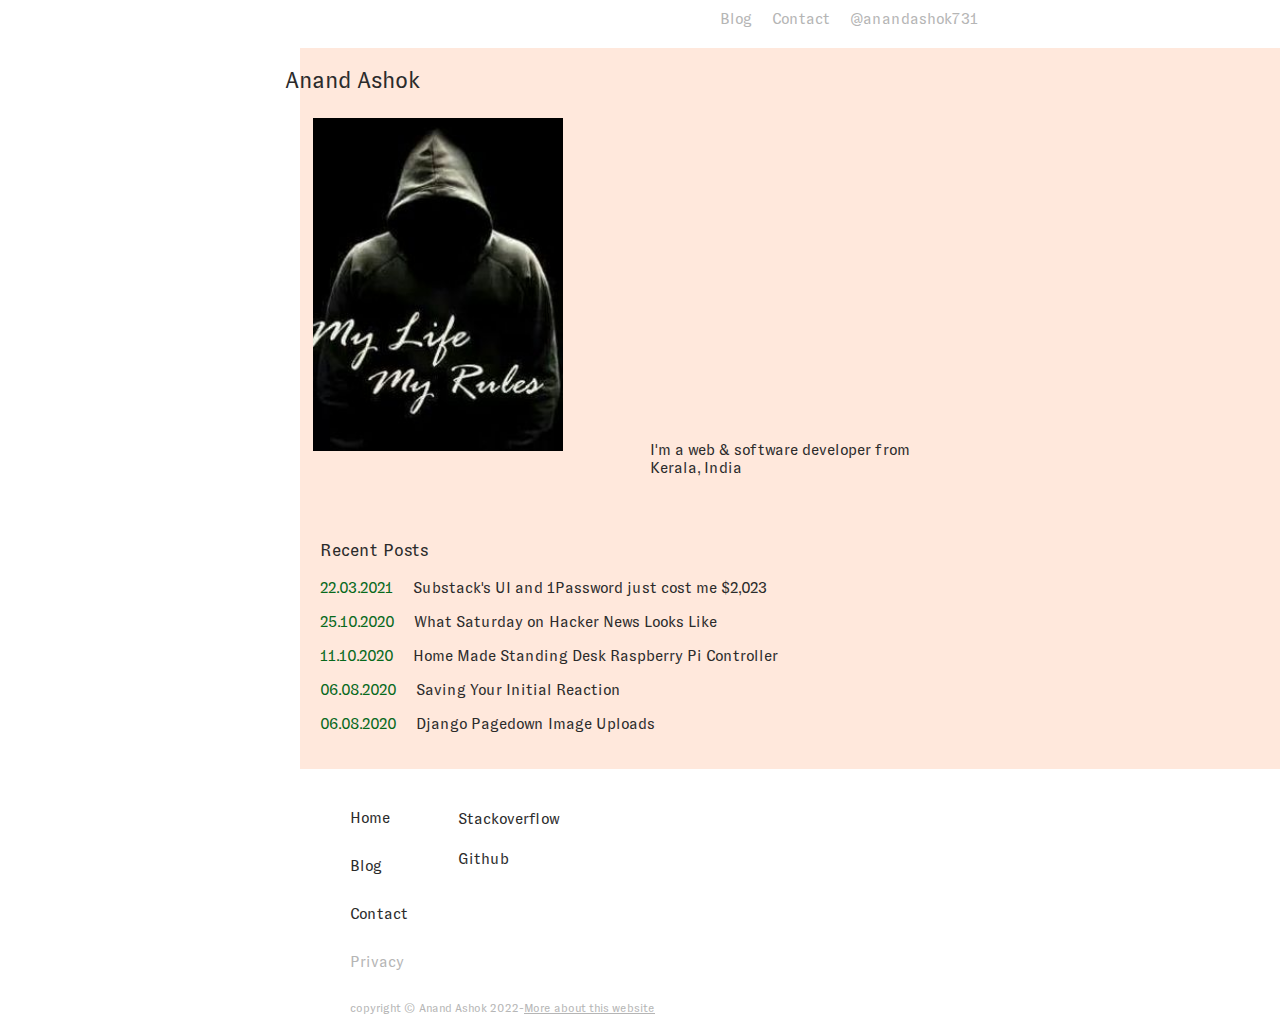
<file: index.html>
<!DOCTYPE html>
<html>
    <head>
        <meta http-equiv="X-UA-Compatible" content="IE=edge">
        <meta name="viewport" content="width-device-width, initial-scale=1.0">
        <title>PROFILE</title>
        <link rel="stylesheet" href="styles.css">
    </head>
    <body>
        <div class="header">
            <nav>
                <ul>
           <li><a href="blog.html">Blog</a></li>
           <li><a href="contact.html">Contact</a></li>
          <li><a href="git">@anandashok731</a></li>
                </ul>
            </nav>
        </div>
        <div class="main">
        <div class="banner">
            <h2>Anand Ashok</h2>
            <img src="asset/profile.jpg" alt="profile">
            <p>I'm a web & software developer from <br>Kerala, India</p>
        </div>
        <div class="post">
            <p class="head">Recent Posts</p>
            <p><span>22.03.2021 </span> &nbsp; &nbsp; Substack's UI and 1Password just cost me $2,023</p>
            <p><span>25.10.2020 </span> &nbsp; &nbsp; What Saturday on Hacker News Looks Like</p>
            <p><span>11.10.2020 </span> &nbsp; &nbsp; Home Made Standing Desk Raspberry Pi Controller</p>
            <p><span>06.08.2020 </span>  &nbsp; &nbsp; Saving Your Initial Reaction</p>
            <p><span>06.08.2020 </span> &nbsp; &nbsp; Django Pagedown Image Uploads</p>
        </div>
    </div>
        <footer>
            <div class="bottom">
            <div class="section">
            <ul>
                <li><a href="#">Home</a></li>
                <li><a href="blog.html">Blog</a> </li>
                <li><a href="contact.html">Contact</a></li>
                <li><span><a href="">Privacy</a></span></li>
            </ul>
            </div>
            <div class="social">
             <a href="">Stackoverflow</a>
             <a href="https://github.com/anandashok731">Github</a>
            </div>
        </div>
        <div class="footer">
            <p>copyright &copy; Anand Ashok 2022-<a href="">More about this website</a></p>
        </div>
        </footer>
    </body>
    </html>
</file>
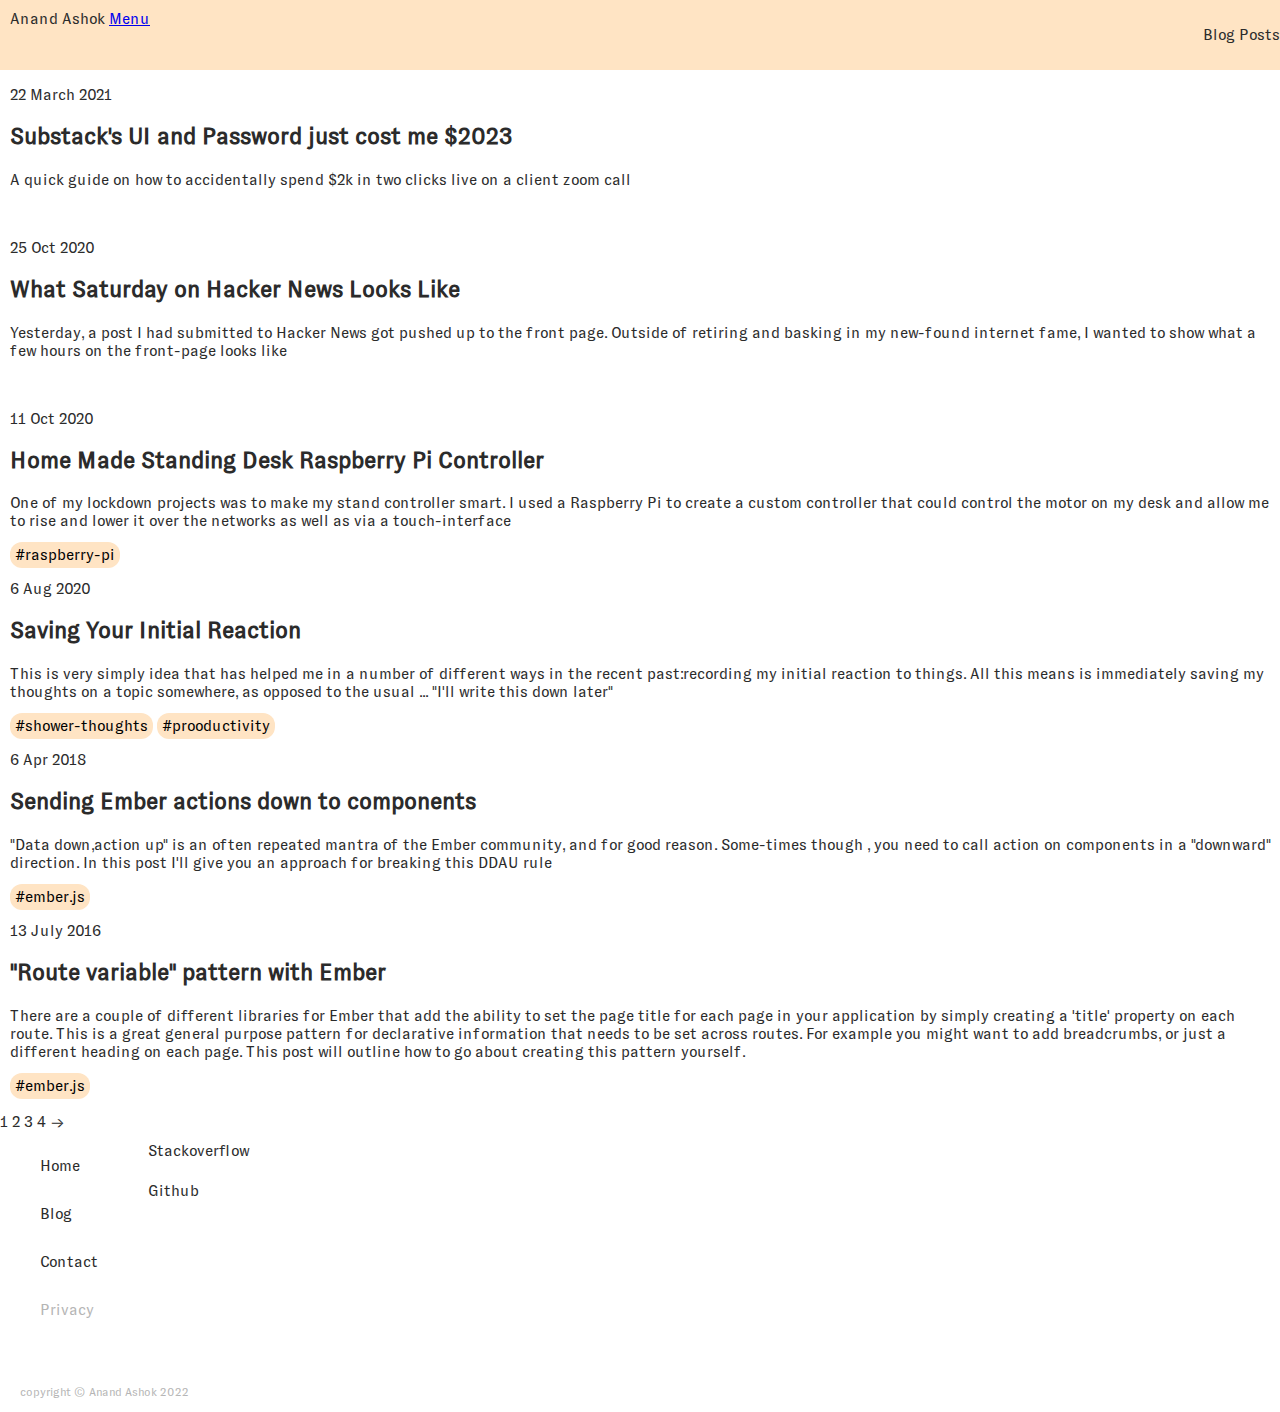
<file: blog.html>
<!DOCTYPE html>
<html>
    <head>
        <meta http-equiv="X-UA-Compatible" content="IE=edge">
        <meta name="viewport" content="width-device-width, initial-scale=1.0">
        <title>BLOG</title>
        <link rel="stylesheet" href="blog.css">
    </head>
    <body>
        <div class="main">
            <div class="header">
                <span>Anand Ashok</span>
               <a href="blog.html">Menu</a>
            </div>
            <div class="post">
                <p>Blog Posts</p>
            </div>
            </div>
        <div class="contents">
            <p class="date">22 March 2021</p>
            <h2>Substack's UI and Password just cost me $2023</h2>
            <p>A quick guide on how to accidentally spend $2k in two clicks live on a client zoom call</p>
            <br>
            <p class="date">25 Oct 2020</p>
            <h2>What Saturday on Hacker News Looks Like</h2>
            <p>Yesterday, a post I had submitted to Hacker News got
                pushed up to the front page. Outside of retiring and basking in my new-found internet fame, I wanted to 
                show what a few hours on the front-page looks like
            </p>
            <br>
            <p class="date">11 Oct 2020</p>
            <h2>Home Made Standing Desk Raspberry Pi Controller</h2>
            <p>One of my lockdown projects was to make my <sit>stand controller smart. I used a Raspberry Pi to create a custom controller that 
                could control the motor on my desk and allow me to rise and lower it
                over the networks as well as via a touch-interface
            </p> 
            <a href="">#raspberry-pi</a>
            <br>
            <p class="date">6 Aug 2020</p>
            <h2>Saving Your Initial Reaction</h2>
            <p>This is very simply idea that has helped me in a number of different ways 
                in the recent past:recording my initial reaction to things. All this means is immediately saving my thoughts on a topic somewhere, as opposed to the usual ... "I'll write this down later"
            </p>
            <a href="">#shower-thoughts</a>
            <a href="">#prooductivity</a>
            <br>
            <p class="date">6 Apr 2018</p>
            <h2>Sending Ember actions down to components</h2>
            <p>"Data down,action up" is an often repeated mantra of the Ember community, and for good reason.
                Some-times though , you need to call action on components in a "downward" direction. 
            In this post I'll give you an approach for breaking this DDAU rule </p>
            <a href="">#ember.js</a>
            <br>
            <p class="date">13 July 2016</p>
            <h2>"Route variable" pattern with Ember</h2>
            <p>There are a couple of different libraries for Ember that add the ability to set 
                the page title for each page in your application by simply creating a 'title'
                property on each route. This is a great general purpose pattern for declarative information that needs to be set 
                across routes. For example you might want to add breadcrumbs, or just a different heading on each page. 
                This post will outline how to go about creating this pattern yourself.
            </p>
            <a href="">#ember.js</a>
            <br><br>
        </div>
        <div class="number">
            <a>1</a>
            <a>2</a>
            <a>3</a>
            <a>4</a>
            <span>&#8594;</span>
        </div>
        <footer>
            <div class="bottom">
            <div class="section">
            <ul>
                <li><a href="#">Home</a></li>
                <li><a href="blog.html">Blog</a> </li>
                <li><a href="#">Contact</a></li>
                <li><span><a href="">Privacy</a></span></li>
            </ul>
            </div>
            <div class="social">
             <a href="">Stackoverflow</a>
             <a href="https://github.com/anandashok731">Github</a>
            </div>
        </div>
        <div class="footer">
            <p>copyright &copy; Anand Ashok 2022</p>
        </div>
        </footer>
    </div>
    </body>
    </html>
</file>
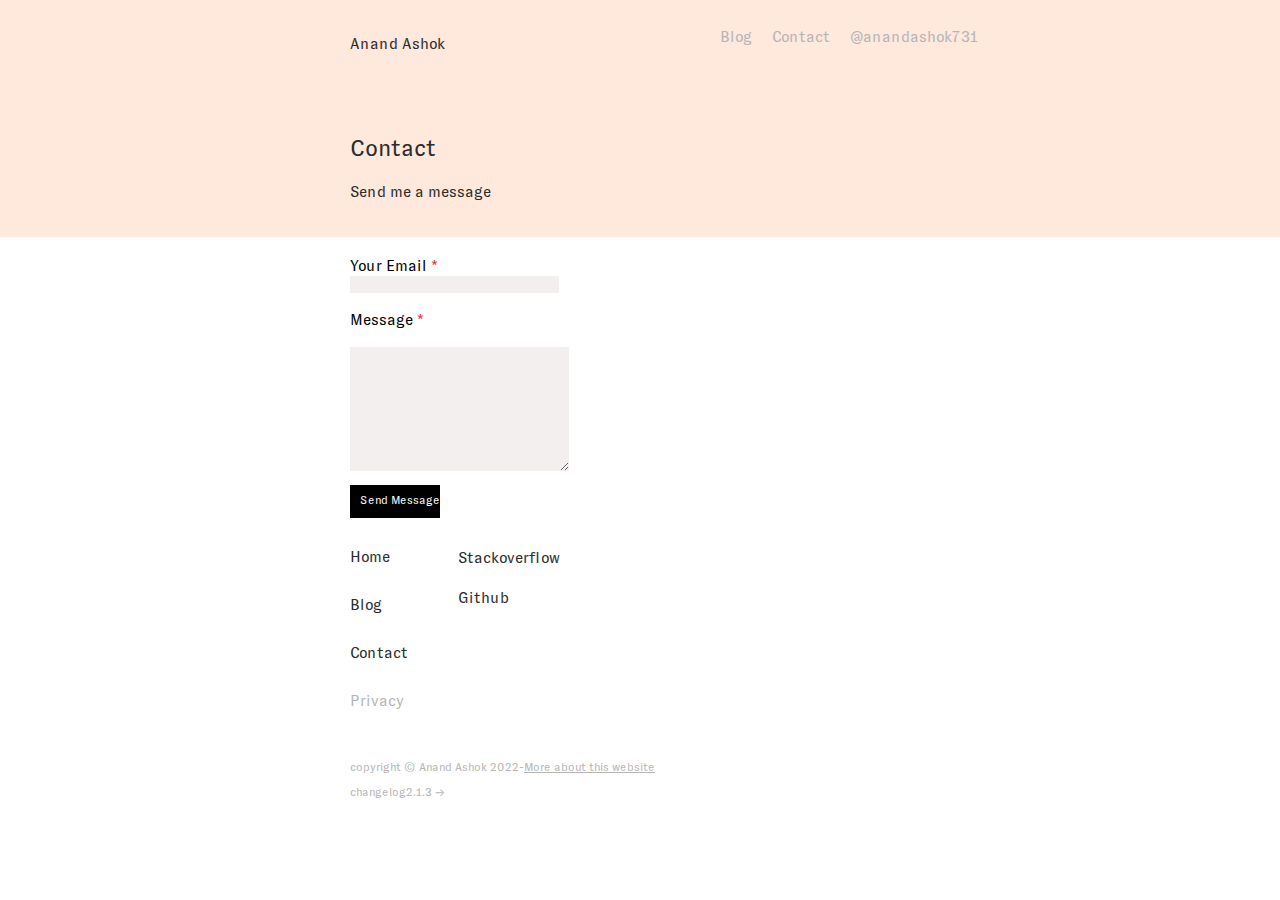
<file: contact.html>
<!DOCTYPE html>
<html>
    <head>
        <meta http-equiv="X-UA-Compatible" content="IE=edge">
        <meta name="viewport" content="width-device-width, initial-scale=1.0">
        <title>Contact</title>
        <link rel="stylesheet" href="contact.css">
    </head>
    <body>
        <div class="header-main">
        <div class="header">
            <span>Anand Ashok</span>
            <nav>
                <ul>
           <li><a href="blog.html">Blog</a></li>
           <li><a href="contact.html">Contact</a></li>
          <li><a href="">@anandashok731</a></li>
                </ul>
            </nav>
        </div>
        <div class="messages">
            <h2>Contact</h2>
            <p>Send me a message</p>
        </div>
        </div>
        <form>
            <div class="input">
                <div class="email">
                    <label for="email">Your Email <span>&#42;</span></label>
                </div>
                <input type="email" id="email" required>
                <br><br>
            <div class="message">
                <label for="message">Message <span>&#42;</span> </label>
            </div>
            <br>
            <textarea name="message" id="message" cols="25" rows="8"></textarea>
            </div>
            <div class="submit">
                <input type="submit" value="Send Message">
            </div>
        </form>
        <footer>
            <div class="bottom">
            <div class="section">
            <ul>
                <li><a href="#">Home</a></li>
                <li><a href="blog.html">Blog</a> </li>
                <li><a href="#">Contact</a></li>
                <li><span><a href="">Privacy</a></span></li>
            </ul>
            </div>
            <div class="social">
             <a href="#">Stackoverflow</a>
             <a href="https://github.com/anandashok731">Github</a>
            </div>
        </div>
        <div class="footer">
            <div>
            <p>copyright &copy; Anand Ashok 2022-<a href="">More about this website</a></p>
            <p>changelog2.1.3 &#8594;</p>
        </div>
        </div>
        </footer>
    </body>
    </html>
</file>
<file: styles.css>
@font-face {
    font-family: font;
    src: url(asset/font/GTZirkon-Book.woff2);
}
body{
    margin: 0;
    padding: 0;
    width: 100%;
    font-family: font;
}
ul{
    list-style-type: none;
    margin: 0;
    padding: 0;
    overflow: hidden;
}
.header li{
    position: relative;
    left: 700px;
    float: left;
    padding-left: 20px;
    padding-top: 10px;
    padding-bottom: 20px;
}
.header a:hover{
    cursor: pointer;
    color: #07691c;
}
.header li a{
    display: block;
    text-decoration: none;
    text-align: center;
    color: #b5b5b5;
}
.main{
    background-color: #ffe8dc;
    text-align: center;
    margin-left: 300px;
    padding-bottom: 20px;
    color: #2b2b2b;
}
.banner img{
    width: 250px;
    position: relative;
    top: 50px;
    left: -420px;
    padding: 20px 0;
}
.banner h2{
    float: left;
    position: relative;
    left: -15px;
    font-weight: 500;
}
.post{
    display: block;
    padding-left: 20px;
    text-align: justify;
    padding-top: 30px;
}
.post p.head{
    font-size: 18px;
}
.post p span{
    color: #07691c;
}
.banner p{
    text-align: justify;
    padding-left: 350px;
}
.bottom{
    display: flex;
    margin-top: 30px;
    margin-left: 350px;
    column-gap: 50px;
    align-self: center;
}
.bottom a{
    text-decoration: none;
    color: #2b2b2b;
}
.section li {
    padding-top: 10px;
    padding-bottom: 20px;
}
.section li span a{
    color: #b5b5b5;
}
.social a{
    display: grid;
    line-height: 40px;
}
.footer{
    color: #b5b5b5;
    font-size: 12px;
    margin-left: 350px;
}
.footer a{
    color: #b5b5b5;
}
@media screen and (max-width:320px){

}
</file>
<file: blog.css>
@font-face {
    font-family: font;
    src: url(asset/font/GTZirkon-Book.woff2);
}
body{
    margin: 0;
    padding:0;
    max-width: 100%;
    color: #2b2b2b;
    font-family: font;
}
.main{
    background-color: bisque;
    padding-top: 10px;
    padding-left: 10px;
    padding-bottom: 10px;
    font-family: font;
    display: flex;
    justify-content: space-between;
}
.header a{
    justify-content: right;
}
.contents{
    font-family: font;
    padding-left: 10px;
}
.contents a{
    text-decoration: none;
    border:1px solid red;
    border: none;
    padding: 5px;
    color: black;
    border-radius: 12px;
    background-color: bisque;
}
.bottom{
    display: flex;
    /* margin-top: 30px;
    margin-left: 350px; */
    column-gap: 50px;
    align-self: center;
    padding-bottom: 20px;
}
.bottom a{
    text-decoration: none;
    color: #2b2b2b;
}
.section li {
    list-style-type: none;
    padding-top: 10px;
    padding-bottom: 20px;
}
.section li span a{
    color: #b5b5b5;
}
.social a{
    display: grid;
    line-height: 40px;
}
.footer{
    color: #b5b5b5;
    font-size: 12px;
    padding-left:20px ;
}
.footer a{
    color: #b5b5b5;
}
</file>
<file: contact.css>
@font-face {
    font-family: font;
    src: url(asset/font/GTZirkon-Book.woff2);
}
body{
    margin: 0;
    padding: 0;
    max-width: 100%;
    font-family: font;
}
.header-main{
    background-color: #ffe8dc;
}
.header span{
    position: relative;
    top:35px;
    left: 350px;
    color: #2b2b2b;
}
ul{
    list-style-type: none;
    margin: 0;
    padding: 0;
    overflow: hidden;
}
.header li{
    position: relative;
    left: 700px;
    float: left;
    padding-left: 20px;
    padding-top: 10px;
    padding-bottom: 20px;
}
.header a:hover{
    cursor: pointer;
    color: #07691c;
}
.header li a{
    display: block;
    text-decoration: none;
    text-align: center;
    color: #b5b5b5;
}
.messages{
    position: relative;
    width: 73%;
    left: 350px;
    padding-top: 50px;
    padding-bottom: 20px;
    color: #2b2b2b;
}
.messages h2{
    font-weight: 400;
}
.input{
    font: font;
    margin-top: 20px;
    margin-left: 350px;
}
.input span{
    color: red;
}
input{
    width: 22%;
    background-color:rgb(243, 239, 239);
    border: none;
}
textarea{
    background-color: rgb(243, 239, 239);
    border: none;
}
.submit input{
    font-family: font;
    color: white;
    margin: 0;
    padding: 10px;
    width: 7%;
    background-color: black;
    position: relative;
    top: 10px;
    left: 350px;
    font-size: 12px;
}
.bottom{
    display: flex;
    margin-top: 30px;
    margin-left: 350px;
    column-gap: 50px;
    align-self: center;
    padding-bottom: 20px;
}
.bottom a{
    text-decoration: none;
    color: #2b2b2b;
}
.section li {
    padding-top: 10px;
    padding-bottom: 20px;
}
.section li span a{
    color: #b5b5b5;
}
.social a{
    display: grid;
    line-height: 40px;
}
.footer{
    display: flex;
    gap: 200px;
    color: #b5b5b5;
    font-size: 12px;
    margin-left: 350px;
}
.footer a{
    color: #b5b5b5;
}
@media screen and (max-width:320px){
    body{
        width: 100%;
    }
    .header-main{
        margin-left: -330px;
        overflow: hidden;
    }
    .input{
        margin-left: 20px;
    }
    input{
        width: 70%;
    }
    .submit input{
        width: 30%;
        left: 20px;
    }
    footer{
        position: relative;
        left: -320px;
    }
    .footer div{
        white-space: nowrap;
    }
    .footer a{
        color: transparent;
    }
}
/* @media screen and (max-width:768px){
    body{
        width: 100%;
    }
    .header-main{
        margin-left: -330px;
        overflow: hidden;
    }
    .input{
        margin-left: 300px;
    }
    input{
        width: 28%;
    }
    .submit input{
        width: 12%;
        left: 300px;
    }
    footer{
        position: relative;
        left: -50px;
    }
    .footer div{
        white-space: nowrap;
    }
    .footer a{
        color: transparent;
    }
} */
</file>
